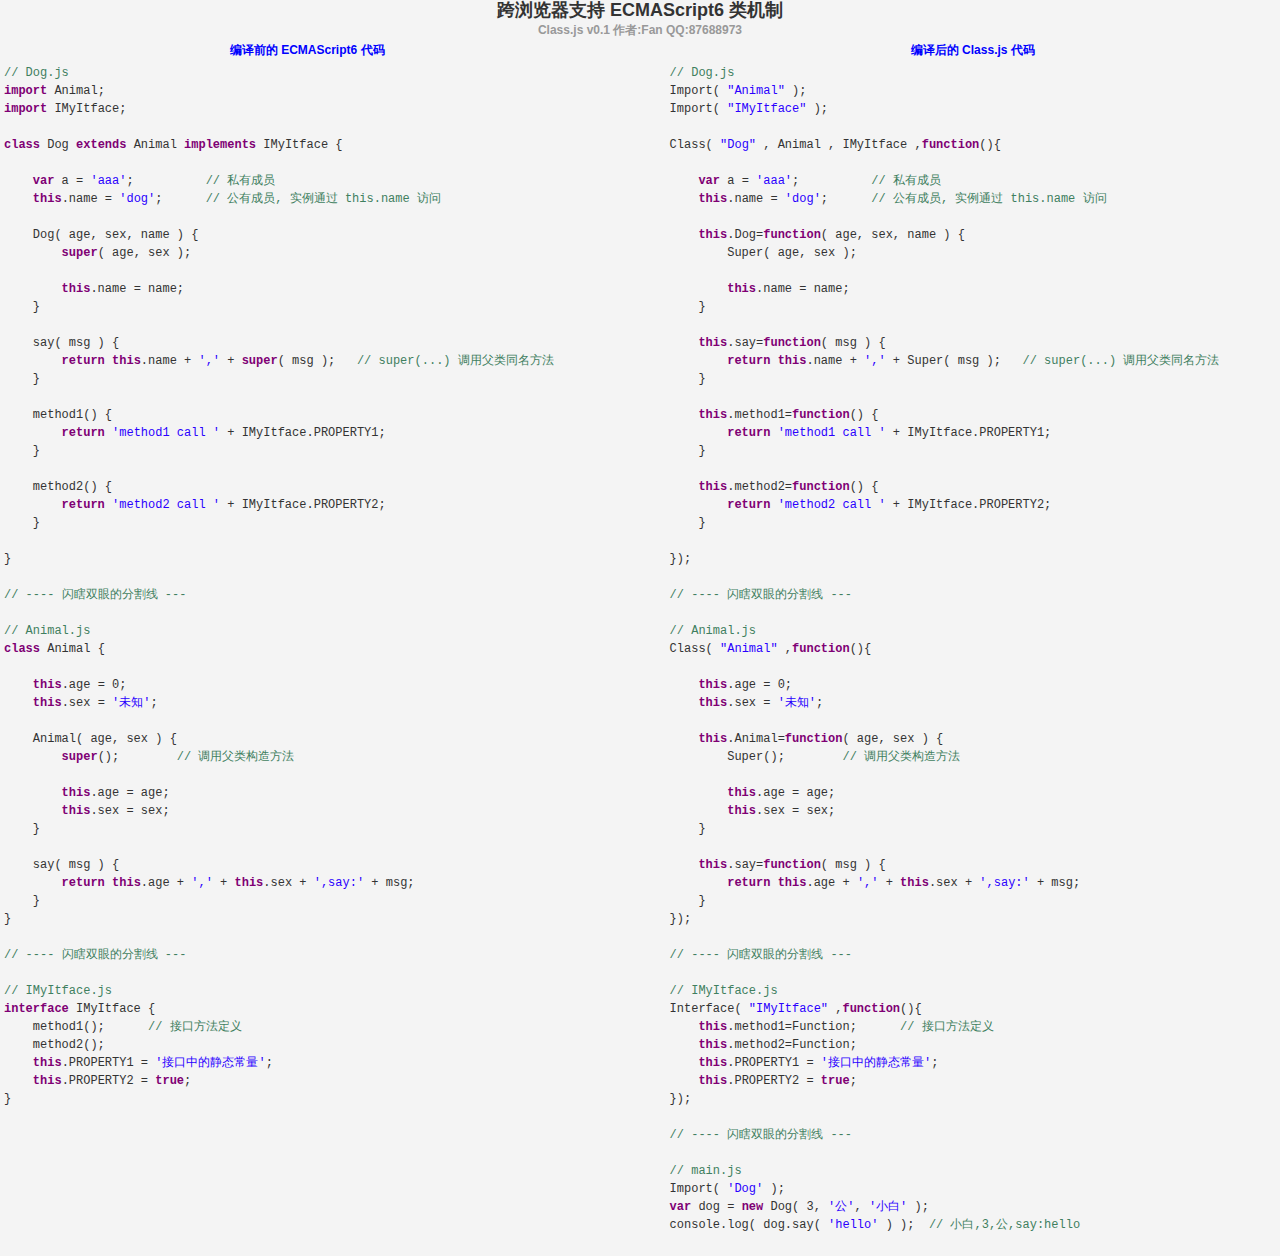
<file: Class_0.1/index.html>
<!DOCTYPE HTML>
<html>
<head>
<title>Class.js OOP</title>
<meta content="Class,Classjs,Class.js,Fan,Fanjs,Fan.js,javascript,javascript oop,oop,oopjs,oop.js" name="keywords"/>
<meta content="javascript oop framework,面向对象的javascript框架" name="description"/>

<!-- 自适应界面, 使用设备最大尺寸, 默认原始比例显示 -->
<meta content="user-scalable=no, initial-scale=1, maximum-scale=1, minimum-scale=1" name="viewport"/>

<!-- 字符集设置, 避免乱码 -->
<meta content="text/html;charset=utf-8" http-equiv="content-type"/>

<!-- css -->
<link href="res/css/reset.css" rel="stylesheet" type="text/css">
<link href="res/css/layout.css" rel="stylesheet" type="text/css">
<link type="text/css" rel="stylesheet" href="res/css/code.css" />

<!-- Class.js OOP
<script src="Class.js"                       // 主文件
        compiler="Class.ECMAScript6Compiler" // 配置编译器,提供ECMAScript6类语法支持,无需新类语法时,可以不配置
        home=""                              // 配置Class.js的home目录位置,缺省为Class.js所在的目录
        classpath=""                         // 配置类检索目录
        mode="develop"                       // 配置运行模式:开发模式(develop)|工作模式(operate)
        charset="utf-8"
        type="text/javascript">
</script>
-->

</head>

<body style="font-size:12px;height:100%;">
    <h4 style="text-align:center;">跨浏览器支持 ECMAScript6 类机制</h4>
	<h6 style="text-align:center;color:#999;">Class.js v0.1 作者:Fan QQ:87688973</h6>
    <div style="width:48%;float:left;">
        <h6 style="text-align:center;color:blue;">编译前的 ECMAScript6 代码</h6>
        <pre style="padding:4px;" class="code-bg-color" id="srcCodeWrap"><span class="code-comments">// Dog.js
</span><span class="code-keyword">import</span> Animal;
<span class="code-keyword">import</span> IMyItface;

<span class="code-keyword">class</span> Dog <span class="code-keyword">extends</span> Animal <span class="code-keyword">implements</span> IMyItface {
    
    <span class="code-keyword">var</span> a = <span class="code-exp-string">'aaa'</span>;          <span class="code-comments">// 私有成员
</span>    <span class="code-keyword">this</span>.name = <span class="code-exp-string">'dog'</span>;      <span class="code-comments">// 公有成员, 实例通过 <span class="code-keyword">this</span>.name 访问
</span>    
    Dog( age, sex, name ) {
        <span class="code-keyword">super</span>( age, sex );
        
        <span class="code-keyword">this</span>.name = name;
    }
    
    say( msg ) {
        <span class="code-keyword">return</span> <span class="code-keyword">this</span>.name + <span class="code-exp-string">','</span> + <span class="code-keyword">super</span>( msg );   <span class="code-comments">// <span class="code-keyword">super</span>(...) 调用父类同名方法
</span>    }
    
    method1() {
        <span class="code-keyword">return</span> <span class="code-exp-string">'method1 call '</span> + IMyItface.PROPERTY1;
    }
      
    method2() {
        <span class="code-keyword">return</span> <span class="code-exp-string">'method2 call '</span> + IMyItface.PROPERTY2;
    }
      
}

<span class="code-comments">// ---- 闪瞎双眼的分割线 ---
</span>
<span class="code-comments">// Animal.js
</span><span class="code-keyword">class</span> Animal {

    <span class="code-keyword">this</span>.age = 0;
    <span class="code-keyword">this</span>.sex = <span class="code-exp-string">'未知'</span>;
    
    Animal( age, sex ) {
        <span class="code-keyword">super</span>();        <span class="code-comments">// 调用父类构造方法
</span>
        <span class="code-keyword">this</span>.age = age;
        <span class="code-keyword">this</span>.sex = sex;
    }

    say( msg ) {
        <span class="code-keyword">return</span> <span class="code-keyword">this</span>.age + <span class="code-exp-string">','</span> + <span class="code-keyword">this</span>.sex + <span class="code-exp-string">',say:'</span> + msg;
    }
}

<span class="code-comments">// ---- 闪瞎双眼的分割线 ---
</span>
<span class="code-comments">// IMyItface.js
</span><span class="code-keyword">interface</span> IMyItface {
    method1();      <span class="code-comments">// 接口方法定义
</span>    method2();
    <span class="code-keyword">this</span>.PROPERTY1 = <span class="code-exp-string">'接口中的静态常量'</span>;
    <span class="code-keyword">this</span>.PROPERTY2 = <span class="code-keyword">true</span>;
}</pre>
    </div>
    <div style="width:48%;float:right;">
        <h6 style="text-align:center;color:blue;">编译后的 Class.js 代码</h6>
        <pre style="padding:4px;" class="code-bg-color" id="newCodeWrap"><span class="code-comments">// Dog.js
</span>Import( <span class="code-exp-string">"Animal"</span> );
Import( <span class="code-exp-string">"IMyItface"</span> );

Class( <span class="code-exp-string">"Dog"</span> , Animal , IMyItface ,<span class="code-keyword">function</span>(){
    
    <span class="code-keyword">var</span> a = <span class="code-exp-string">'aaa'</span>;          <span class="code-comments">// 私有成员
</span>    <span class="code-keyword">this</span>.name = <span class="code-exp-string">'dog'</span>;      <span class="code-comments">// 公有成员, 实例通过 <span class="code-keyword">this</span>.name 访问
</span>    
    <span class="code-keyword">this</span>.Dog=<span class="code-keyword">function</span>( age, sex, name ) {
        Super( age, sex );
        
        <span class="code-keyword">this</span>.name = name;
    }
    
    <span class="code-keyword">this</span>.say=<span class="code-keyword">function</span>( msg ) {
        <span class="code-keyword">return</span> <span class="code-keyword">this</span>.name + <span class="code-exp-string">','</span> + Super( msg );   <span class="code-comments">// <span class="code-keyword">super</span>(...) 调用父类同名方法
</span>    }
    
    <span class="code-keyword">this</span>.method1=<span class="code-keyword">function</span>() {
        <span class="code-keyword">return</span> <span class="code-exp-string">'method1 call '</span> + IMyItface.PROPERTY1;
    }
      
    <span class="code-keyword">this</span>.method2=<span class="code-keyword">function</span>() {
        <span class="code-keyword">return</span> <span class="code-exp-string">'method2 call '</span> + IMyItface.PROPERTY2;
    }
      
});

<span class="code-comments">// ---- 闪瞎双眼的分割线 ---
</span>
<span class="code-comments">// Animal.js
</span>Class( <span class="code-exp-string">"Animal"</span> ,<span class="code-keyword">function</span>(){

    <span class="code-keyword">this</span>.age = 0;
    <span class="code-keyword">this</span>.sex = <span class="code-exp-string">'未知'</span>;
    
    <span class="code-keyword">this</span>.Animal=<span class="code-keyword">function</span>( age, sex ) {
        Super();        <span class="code-comments">// 调用父类构造方法
</span>
        <span class="code-keyword">this</span>.age = age;
        <span class="code-keyword">this</span>.sex = sex;
    }

    <span class="code-keyword">this</span>.say=<span class="code-keyword">function</span>( msg ) {
        <span class="code-keyword">return</span> <span class="code-keyword">this</span>.age + <span class="code-exp-string">','</span> + <span class="code-keyword">this</span>.sex + <span class="code-exp-string">',say:'</span> + msg;
    }
});

<span class="code-comments">// ---- 闪瞎双眼的分割线 ---
</span>
<span class="code-comments">// IMyItface.js
</span>Interface( <span class="code-exp-string">"IMyItface"</span> ,<span class="code-keyword">function</span>(){
    <span class="code-keyword">this</span>.method1=Function;      <span class="code-comments">// 接口方法定义
</span>    <span class="code-keyword">this</span>.method2=Function;	
    <span class="code-keyword">this</span>.PROPERTY1 = <span class="code-exp-string">'接口中的静态常量'</span>;
    <span class="code-keyword">this</span>.PROPERTY2 = <span class="code-keyword">true</span>;
});

<span class="code-comments">// ---- 闪瞎双眼的分割线 ---
</span>
<span class="code-comments">// main.js
</span>Import( <span class="code-exp-string">'Dog'</span> );
<span class="code-keyword">var</span> dog = <span class="code-keyword">new</span> Dog( 3, <span class="code-exp-string">'公'</span>, <span class="code-exp-string">'小白'</span> );
console.log( dog.say( <span class="code-exp-string">'hello'</span> ) );  <span class="code-comments">// 小白,3,公,say:hello
</span>
</pre>
    </div>


</body>
</html>
</file>
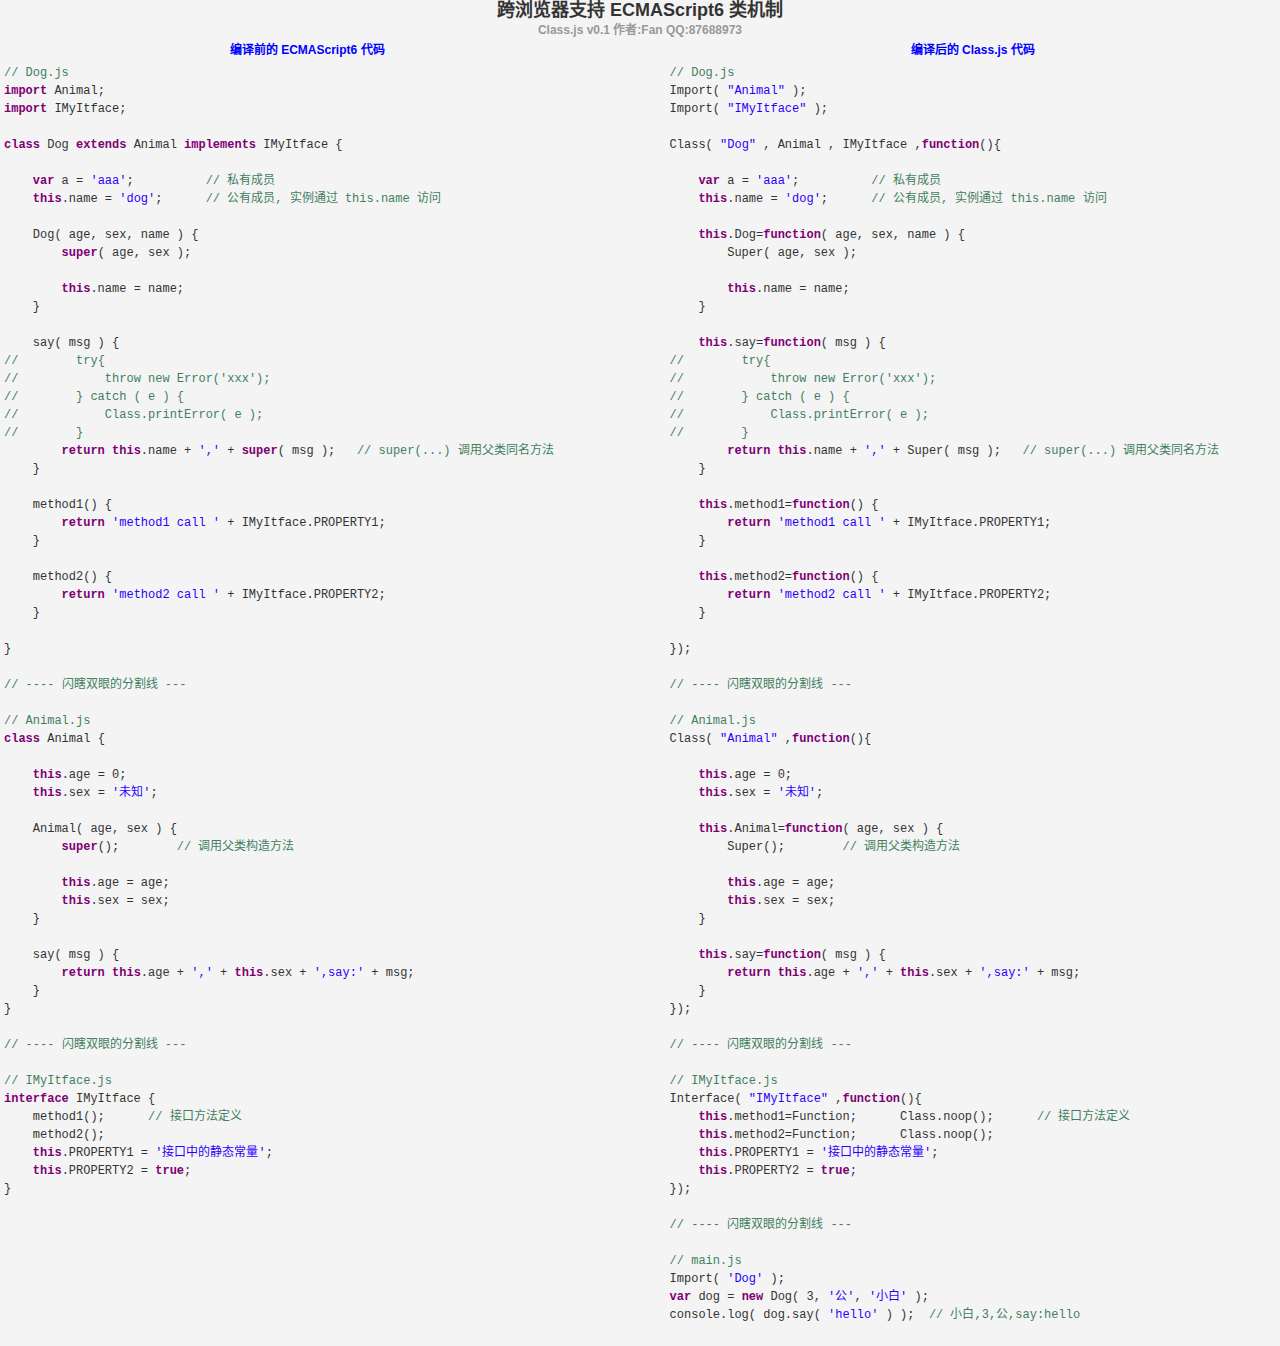
<file: Class_0.1/test_1.html>
<!DOCTYPE HTML>
<html>
<head>
<!-- 字符集设置, 避免乱码 -->
<meta http-equiv="content-type" content="text/html;charset=utf-8" />
<meta http-equiv="content-language" content="zh-cn" />

<meta name="author" content="Fan, diky87@qq.com" />
<meta name="keywords" content="Class,Classjs,Class.js,Fan,Fanjs,Fan.js,javascript,javascript oop,oop,oopjs,oop.js" />
<meta name="description" content="javascript oop framework,面向对象的javascript框架" />

<!-- 自适应界面, 使用设备最大尺寸, 默认原始比例显示
<meta name="viewport" content="user-scalable=no, initial-scale=1, maximum-scale=1, minimum-scale=1" />
  -->
<!--  -->
<meta name="viewport" content="user-scalable=no, initial-scale=1, maximum-scale=1, minimum-scale=1, width=device-width, height=device-height, target-densitydpi=device-dpi" />


<title>Class.js OOP</title>

<!-- css -->
<link type="text/css" rel="stylesheet" href="res/css/reset.css" />
<link type="text/css" rel="stylesheet" href="res/css/layout.css" />
<link type="text/css" rel="stylesheet" href="res/css/code.css" />

<!-- Class.js OOP
<script src="Class.js"                       // 主文件
        compiler="Class.ECMAScript6Compiler" // 配置编译器类名,提供ECMAScript6类语法支持,无需新类语法时,可以不配置
        home=""                              // 配置Class.js的home目录位置,缺省为Class.js所在的目录
        classpath=""                         // 配置类检索目录
        mode="develop"                       // 配置运行模式:开发模式(develop)|工作模式(operate)
        charset="utf-8"
        type="text/javascript">
</script>
-->
<script src="Class.js"
        compiler="Class.ECMAScript6Compiler"
        home=""
        classpath="Fan=src;example/test;"
        mode="develop"
        charset="utf-8"
        type="text/javascript">
</script>

<!-- Fan.js 
<script src="Fan.js"
        root=""
        classpath=""
        charset="utf-8"
        type="text/javascript">
</script>
-->
 
<!-- Fan.js 编译器
<script type="text/javascript" src="ECMScript-6-Compiler-Fanjs.js"></script>
 -->
 
<script type="text/javascript">
    function _onload() {
        // 记录源码, 用于显示
        var srcCode = [];
     
        // 监听类文件加载完毕事件
        Class.on( 'ClassFileLoaded', function( className, code ) {
            if ( !/(?:Dog|Animal|IMyItface)/.test( className ) )
                return;
            
            srcCode.push( code );
            if ( srcCode.length == 3 )
                showSrcCode();
        } );

        Import( 'Dog' );
        var dog = new Dog( 3, '公', '小白' );
        console.log( dog.say( 'hello' ) );
        
        function showSrcCode() {
            var code = srcCode.join( '\n\n// ---- 闪瞎双眼的分割线 ---\n\n' );
            
            var codeText = Class.getCompiler().coloring( code );
            document.getElementById( 'srcCodeWrap' ).innerHTML = codeText;
            
            Class.getCompiler().build( code, function( newCode ) {
                
                // 末尾追加测试代码
                var testCode = [ "// main.js",
                                 "Import( 'Dog' );",
                                 "var dog = new Dog( 3, '公', '小白' );",
                                 "console.log( dog.say( 'hello' ) );  // 小白,3,公,say:hello\n\n" ].join( '\n' );
                
                newCode += '\n\n// ---- 闪瞎双眼的分割线 ---\n\n' + testCode;
                
                document.getElementById( 'newCodeWrap' ).innerHTML = Class.getCompiler().coloring( newCode );
            } );
            
            
        }
        
        /*
        // 性能测试
        startTime = new Date().getTime();
        for ( var i = 0; i < 10000; i++ )
            new Class.ECMAScript6Compiler(); // 1075
            //new Class.Object(); // 185
            //new Object(); // 1
        console.log( '\n\n\n性能测试:Class.js, new 10000个ECMAScript6Compiler对象, 耗时:' + (new Date().getTime() - startTime) + '毫秒' );
        //*/
    }
</script>

</head>

<body onload="_onload()" style="font-size:12px;height:100%;">
    <h4 style="text-align:center;">跨浏览器支持 ECMAScript6 类机制</h4>
    <h6 style="text-align:center;color:#999;">Class.js v0.1 作者:Fan QQ:87688973</h6>
    <div style="width:48%;float:left;">
        <h6 style="text-align:center;color:blue;">编译前的 ECMAScript6 代码</h6>
        <pre id="srcCodeWrap" class="code-bg-color" style="padding:4px;"></pre>
    </div>
    <div style="width:48%;float:right;">
        <h6 style="text-align:center;color:blue;">编译后的 Class.js 代码</h6>
        <pre id="newCodeWrap" class="code-bg-color" style="padding:4px;"></pre>
    </div>
</body>
</html>
</file>
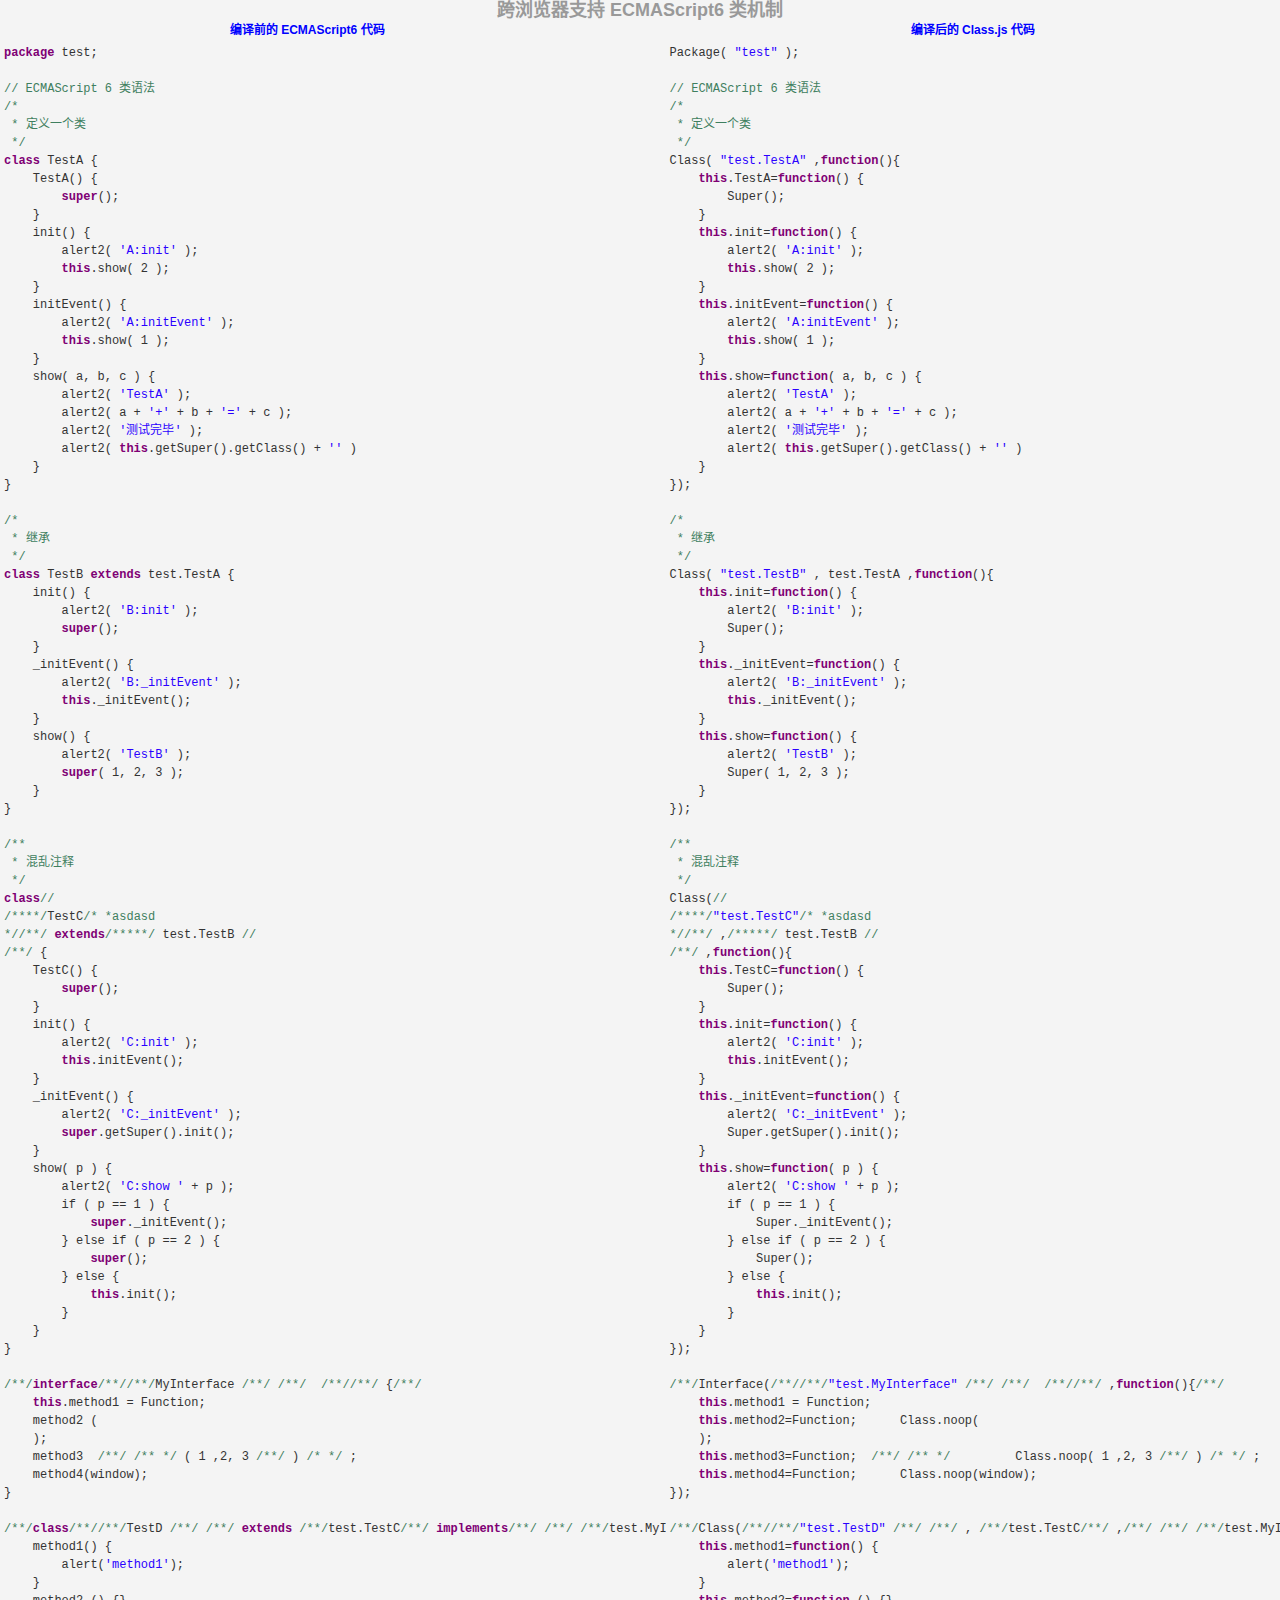
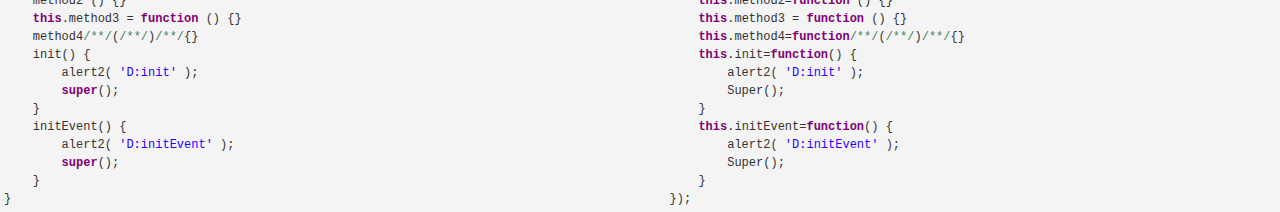
<file: Class_0.1/test_2.html>
<!DOCTYPE HTML>
<html>
<head>
<!-- 字符集设置, 避免乱码 -->
<meta http-equiv="content-type" content="text/html;charset=utf-8" />
<meta http-equiv="content-language" content="zh-cn" />

<meta name="author" content="Fan, diky87@qq.com" />
<meta name="keywords" content="Class,Classjs,Class.js,Fan,Fanjs,Fan.js,javascript,javascript oop,oop,oopjs,oop.js" />
<meta name="description" content="javascript oop framework,面向对象的javascript框架" />

<!-- 自适应界面, 使用设备最大尺寸, 默认原始比例显示 -->
<meta name="viewport" content="user-scalable=no, initial-scale=1, maximum-scale=1, minimum-scale=1" />

<title>Class.js OOP Test</title>

<!-- css -->
<link type="text/css" rel="stylesheet" href="res/css/reset.css" />
<link type="text/css" rel="stylesheet" href="res/css/layout.css" />
<link type="text/css" rel="stylesheet" href="res/css/code.css" />

<!-- Class.js -->
<script src="Class.js"
        compiler="Class.ECMAScript6Compiler"
        home=""
        classpath=""
        mode="develop"
        charset="utf-8"
        type="text/javascript">
</script>

<!-- Fan.js -->
<script src="Fan.js"
        root=""
        classpath=""
        charset="utf-8"
        type="text/javascript">
</script>


<!-- Class.js 编译器 
<script type="text/javascript" src="ECMScript-6-Compiler-Class.js"></script>
-->
<!-- Class.js 编译器 压缩版
<script type="text/javascript" src="ECMScript-6-Compiler-Class.min.js"></script>
 -->
 
<!-- Fan.js 编译器 -->
<script type="text/javascript" src="ECMScript-6-Compiler-Fanjs.js"></script>

 
<script type="text/javascript">
    function _onload() {
        /*
        console.log( '\n\n\n性能测试:Class.js, new 20000个ECMAScript6Compiler对象' );
        startTime = new Date().getTime();
        for ( var i = 0; i < 20000; i++ )
            new Class.ECMAScript6Compiler();
        console.log( '耗时:' + (new Date().getTime() - startTime) + '毫秒' );
        
        console.log( '\n\n\n性能测试:Fan.js, new 20000个ECMAScript6Compiler对象' );
        var startTime = new Date().getTime();
        for ( var i = 0; i < 20000; i++ )
            new ECMAScript6Compiler();
        console.log( '耗时:' + (new Date().getTime() - startTime) + '毫秒' );
        return; // */
        
        var count = 0, errorCount = 0;
        var result = [ 'C:show undefined',
                       'D:init',
                       'C:init',
                       'D:initEvent',
                       'A:initEvent',
                       'C:show 1',
                       'B:_initEvent',
                       'C:_initEvent',
                       'A:init',
                       'C:show 2',
                       'TestB',
                       'TestA',
                       '1+2=3',
                       '测试完毕',
                       '[class test.TestC]' ];
        window.alert2 = function ( msg ) {
            if ( count >= result.length )
                throw new Error( '防死循环弹框而报错终止' );
            
            if ( msg === result[ count++ ] )
                console.log( '%c正确%c\t' + msg, 'color:green', 'color:#aaa' );
            else {
                errorCount++;
                console.log( '%cERROR%c\t' + msg, 'color:red', 'color:#aaa' );
            }
        };

        // Package( 'Fan.test' );
        var code0 = "package test;";
        
        var code1 = [
        "// ECMAScript 6 类语法",
        "/*",
        " * 定义一个类",
        " */",
        "class TestA {",
        "    TestA() {",
        "        super();",
        "    }",
        "    init() {",
        "        alert2( 'A:init' );",
        "        this.show( 2 );",
        "    }",
        "    initEvent() {",
        "        alert2( 'A:initEvent' );",
        "        this.show( 1 );",
        "    }",
        "    show( a, b, c ) {",
        "        alert2( 'TestA' );",
        "        alert2( a + '+' + b + '=' + c );",
        "        alert2( '测试完毕' );",
        "        alert2( this.getSuper().getClass() + '' )",
        "    }",
        "}" ].join( '\n' );

        var code2 = [
		"/*",
		" * 继承",
		" */",
        "class TestB extends test.TestA {",
        /* "    TestB() {",
        "        super();",
        "    }", */
        "    init() {",
        "        alert2( 'B:init' );",
        "        super();",
        "    }",
        "    _initEvent() {",
        "        alert2( 'B:_initEvent' );",
        "        this._initEvent();",
        "    }",
        "    show() {",
        "        alert2( 'TestB' );",
        "        super( 1, 2, 3 );",
        "    }",
        "}" ].join( '\n' );

        var code3 = [
		"/**",
		" * 混乱注释",
		" */",
        "class//",
        "/****/TestC/* *asdasd",
        "*//**/ extends/*****/ test.TestB //",
        "/**/ {",
        "    TestC() {",
        "        super();",
        "    }",
        "    init() {",
        "        alert2( 'C:init' );",
        "        this.initEvent();",
        "    }",
        "    _initEvent() {",
        "        alert2( 'C:_initEvent' );",
        "        super.getSuper().init();",
        "    }",
        "    show( p ) {",
        "        alert2( 'C:show ' + p );",
        "        if ( p == 1 ) {",
        "            super._initEvent();",
        "        } else if ( p == 2 ) {",
        "            super();",
        "        } else {",
        "            this.init();",
        "        }",
        "    }",
        "}" ].join( '\n' );

        var code4 = [
        "/**/interface/**//**/MyInterface /**/ /**/  /**//**/ {/**/",
        "    this.method1 = Function;",
        "    method2 (  ",
        "    );",
        "    method3  /**/ /** */ ( 1 ,2, 3 /**/ ) /* */ ;",
        "    method4(window);",
        "}" ].join( '\n' );
        
        var code5 = [
        "/**/class/**//**/TestD /**/ /**/ extends /**/test.TestC/**/ implements/**/ /**/ /**/test.MyInterface {/**/",
        /* "    TestD() {",
        "        super();",
        "    }", */
        "    method1() {",
        "        alert('method1');",
        "    }",
        "    method2 () {}",
        "    this.method3 = function () {}",
        "    method4/**/(/**/)/**/{}",
        "    init() {",
        "        alert2( 'D:init' );",
        "        super();",
        "    }",
        "    initEvent() {",
        "        alert2( 'D:initEvent' );",
        "        super();",
        "    }",
        "}" ].join( '\n' );
        
        window.testCodeText = [ code0, code1, code2, code3, code4, code5 ].join( '\n\n' );
        
        // console.log( '源码:\n' + testCodeText );
        
        try {
            
            // 随机选择不同的编译器
            var flg = 1;//Math.random() >= 0.4;
            
            // 编译后解析执行
            var compiler = flg ? Class.getCompiler() : Fan.ClassManager.getCompiler();
            
            var newCode = compiler.build( testCodeText, function( code ) {
                if ( flg )
                    Class.parseClass( code );
                else
                    Fan.ClassManager.parseClass( code );
            }, function( errors ) {
				var errLine = errors[ 0 ],
					errColumn = errors[ 1 ],
					errMsg = errors[ 2 ],
					errCode = errors[ 3 ];                
                console.log( '编译错误: ' + errMsg );
                console.log( '错误位置: ' + errLine + ' 行 ' + errColumn + ' 列' );
                console.log( '错误代码: ' + errCode );
            } );
         
            var srcCodeWrap = document.getElementById( 'srcCodeWrap' );
            var newCodeWrap = document.getElementById( 'newCodeWrap' );
            
            srcCodeWrap.innerHTML = compiler.coloring( testCodeText );
            newCodeWrap.innerHTML = compiler.coloring( newCode );
            
            console.log( 'OOP测试开始' );
            
            window.a = new test.TestD();
            a.show();
            
            console.log( 'OOP测试结束' );
            
            if ( errorCount > 0 )
                alert( 'OOP 测试结束, 错误:' + errorCount );
            else
            	alert( 'OOP 测试结束, 完全正确!' );
            
        } catch ( e ) {
            console.log( '%c 出现异常 ' + e, 'color:red' );
            throw e;
        }
    }
</script>

</head>

<body onload="_onload()" style="font-size:12px;height:100%;">
    <h4 style="text-align:center;color:#999;">跨浏览器支持 ECMAScript6 类机制</h4>
    <div style="width:48%;float:left;">
        <h6 style="text-align:center;color:blue;">编译前的 ECMAScript6 代码</h6>
        <pre id="srcCodeWrap" class="code-bg-color" style="padding:4px;"></pre>
    </div>
    <div style="width:48%;float:right;">
        <h6 style="text-align:center;color:blue;">编译后的 Class.js 代码</h6>
        <pre id="newCodeWrap" class="code-bg-color" style="padding:4px;"></pre>
    </div>
</body>
</html>
</file>
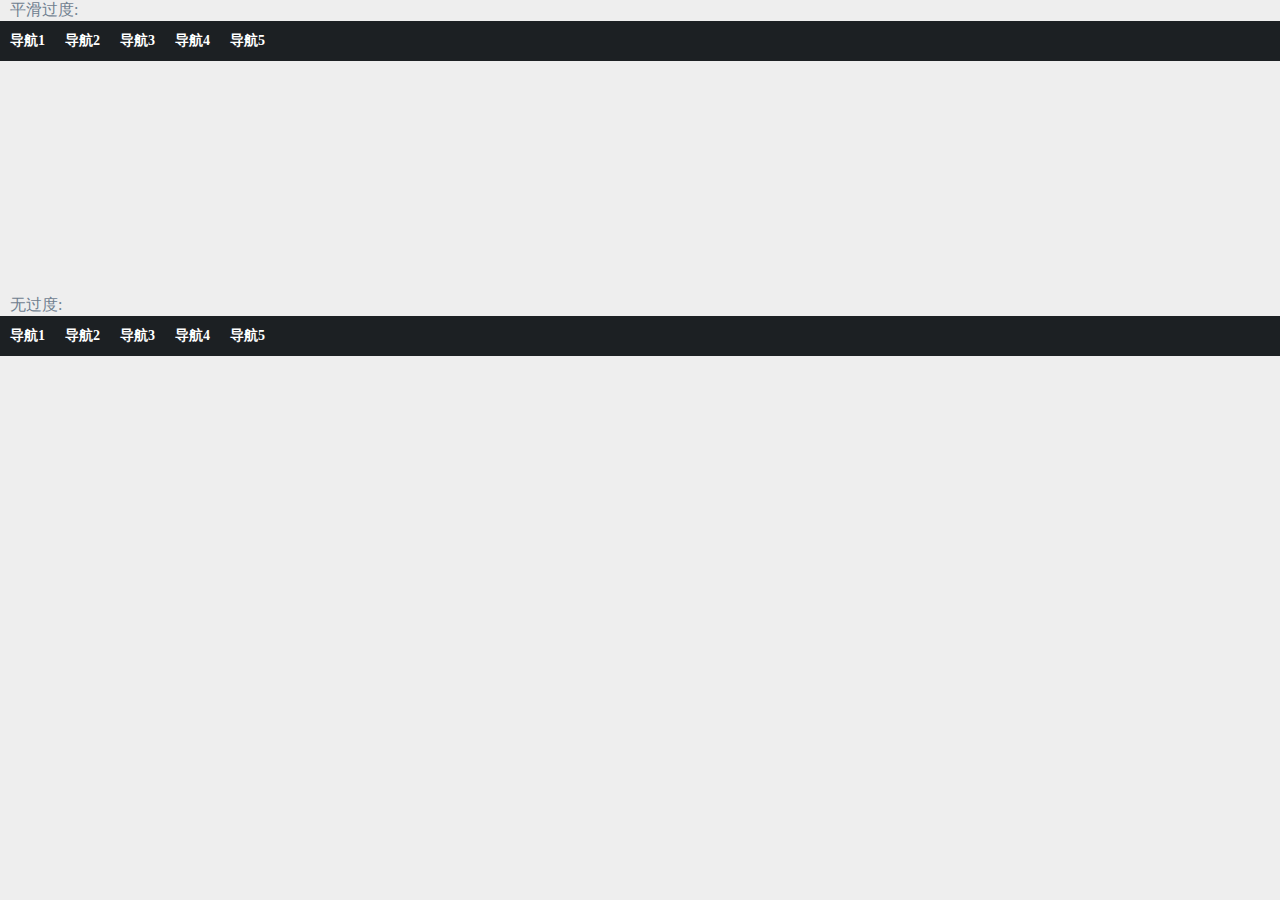
<file: Class_0.1/src/util/anim/nav_demo.html>
<!DOCTYPE html>
<html>
<head>
<title>导航悬浮展示菜单</title>
<meta name="keywords" content="" />
<meta name="description" content="" />
<meta name="viewport" content="user-scalable=no, initial-scale=1, maximum-scale=1, minimum-scale=1" />
<meta http-equiv="Content-Type" content="text/html; charset=UTF-8" />
<style type="text/css">
html,body,ul {
	padding: 0;
	margin: 0;
}
body {
	background-color:#eee;
}
.nav {
	width:100%;
	background-color:rgb(28,32,35);
}
.nav ul li {
	height:40px;
	line-height:40px;
	padding:0 10px;
	list-style: outside none none;
    float: left;
    color: white;
    cursor: pointer;
    font-size: 14px;
    font-weight: bolder;
    font-family: 'microsoft yahei';
}
/* 清除浮动,自动撑开 */
.clearfix {
    *zoom: 1;
}
.clearfix:before,.clearfix:after {
    display: table;
    content: '';
    line-height: 0;
}
.clearfix:after {
    clear: both;
}
.menu {
	background-color:rgb(39,43,46);
	position: absolute;
	top: 0;
	left: 0;
	width: 100%;
	color: white;
    font-size: 14px;
    font-family: 'microsoft yahei';
}
.nav-desc {
	color: slategrey;
    padding: 10px;
}
</style>

<script type="text/javascript" src="anim-src.js" charset="utf-8"></script>

<script type="text/javascript">
	var hideMenuTimer;
	
	// 鼠标悬浮的时候, 显示菜单, 并且停止隐藏菜单的定时器(如果计时器存在的话)
	function showMenu( menuId, closeGapAnim, navIdx ) {
	    clearTimeout( hideMenuTimer );
	    
	    if ( menuId == null )
	        return;
	    
	    var navWrap = document.getElementById( 'j-nav' + navIdx );
	    var menuWrap = document.getElementById( 'j-menu' + navIdx );
	    menuWrap.innerHTML = createMenuUI( menuId );
	    menuWrap.style.display = 'block';
	    
	    var top = navWrap.offsetTop + navWrap.offsetHeight + 10;
	    menuWrap.style.top = menuWrap.style.top || (top + 'px');
	    
	 	// 变换
	 	if ( menuWrap.style.opacity < 1 ) {
	 		anim( menuWrap.style.opacity, 1, 300, function( now, progress, fps ) {
			    menuWrap.style.opacity = now;
			}, function() {
			    menuWrap.style.opacity = 1;
			} );
	 		anim( parseFloat( menuWrap.style.top ), top - 10, 300, function( now, progress, fps ) {
			    menuWrap.style.top = now + 'px';
			}, function() {
			    menuWrap.style.top = (top - 10) + 'px';
			} );
	 	} else if ( !closeGapAnim ) {
	 	    anim( menuWrap.style.opacity, 0.5, 200, function( now, progress, fps ) {
			    menuWrap.style.opacity = now;
			}, function() {
			    anim( menuWrap.style.opacity, 1, 200, function( now, progress, fps ) {
				    menuWrap.style.opacity = now;
				}, function() {
				    menuWrap.style.opacity = 1;
				} );
			} );
	 	   	anim( parseFloat( menuWrap.style.top ), top, 200, function( now, progress, fps ) {
			    menuWrap.style.top = now + 'px';
			}, function() {
			    anim( parseFloat( menuWrap.style.top ), top - 10, 200, function( now, progress, fps ) {
				    menuWrap.style.top = now + 'px';
				}, function() {
				    menuWrap.style.top = (top - 10) + 'px';
				} );
			} );
	 	}
	}
	
	// 鼠标移开菜单, 或者移开导航, 建立一个300毫秒后关闭菜单的定时器
	function hideMenu( navIdx ) {
	    clearTimeout( hideMenuTimer );
	    hideMenuTimer = setTimeout( function() {
	        clearTimeout( hideMenuTimer );
	        
	        var navWrap = document.getElementById( 'j-nav' + navIdx );
	        var menuWrap = document.getElementById( 'j-menu' + navIdx );
	        var top = navWrap.offsetTop + navWrap.offsetHeight;
	        menuWrap.style.top = menuWrap.style.top || (top + 'px');
	     	
	        // 变换
	        if ( menuWrap.style.opacity > 0 ) {
	            anim( 1, 0, 200, function( now, progress, fps ) {
				    menuWrap.style.opacity = now;
				}, function() {
				    menuWrap.style.opacity = 0;
				    menuWrap.style.display = 'none';
				} );
				anim( parseFloat( menuWrap.style.top ), top + 10, 200, function( now, progress, fps ) {
				    menuWrap.style.top = now + 'px';
				} );
	        }
	    }, 200 );
	}
	
	// 创建假UI
	function createMenuUI( menuId ) {
	    var html = [ '<pre>' ];
	    var str = '菜单' + menuId + '测试';
	    for ( var i = 0, len = (Math.random() * 10 >> 0) + 5; i < len; i++ ) {
	        html.push( str + str + str + str + str + str );
	    }
	    html.push( '</pre>' );
	    return html.join( '\n' );
	}
	
	function init() {
	    var menuWrap = document.getElementById( 'j-menu' );
	    menuWrap.style.opacity = 0;
	    menuWrap.style.display = 'none';
	}
</script>
</head>

<body onload="init()">
	<div>
		<span class="nav-desc">平滑过度:</span>
		<div class="nav" id="j-nav1">
			<ul class="clearfix">
				<li onmouseover="showMenu(1,false,'1')" onmouseout="hideMenu('1')">导航1</li>
				<li onmouseover="showMenu(2,false,'1')" onmouseout="hideMenu('1')">导航2</li>
				<li onmouseover="showMenu(3,false,'1')" onmouseout="hideMenu('1')">导航3</li>
				<li onmouseover="showMenu(4,false,'1')" onmouseout="hideMenu('1')">导航4</li>
				<li onmouseover="showMenu(5,false,'1')" onmouseout="hideMenu('1')">导航5</li>
			</ul>
		</div>
	
		<div class="menu" id="j-menu1" onmouseover="showMenu()" onmouseout="hideMenu('1')"></div>
	</div>
	
	<br/><br/><br/><br/><br/><br/><br/><br/><br/><br/><br/><br/><br/>
	
	<div>
		<span class="nav-desc">无过度:</span>
		<div class="nav" id="j-nav2">
			<ul class="clearfix">
				<li onmouseover="showMenu(1,true,'2')" onmouseout="hideMenu('2')">导航1</li>
				<li onmouseover="showMenu(2,true,'2')" onmouseout="hideMenu('2')">导航2</li>
				<li onmouseover="showMenu(3,true,'2')" onmouseout="hideMenu('2')">导航3</li>
				<li onmouseover="showMenu(4,true,'2')" onmouseout="hideMenu('2')">导航4</li>
				<li onmouseover="showMenu(5,true,'2')" onmouseout="hideMenu('2')">导航5</li>
			</ul>
		</div>
	
		<div class="menu" id="j-menu2" onmouseover="showMenu()" onmouseout="hideMenu('2')"></div>
	</div>
</body>
</html>
</file>
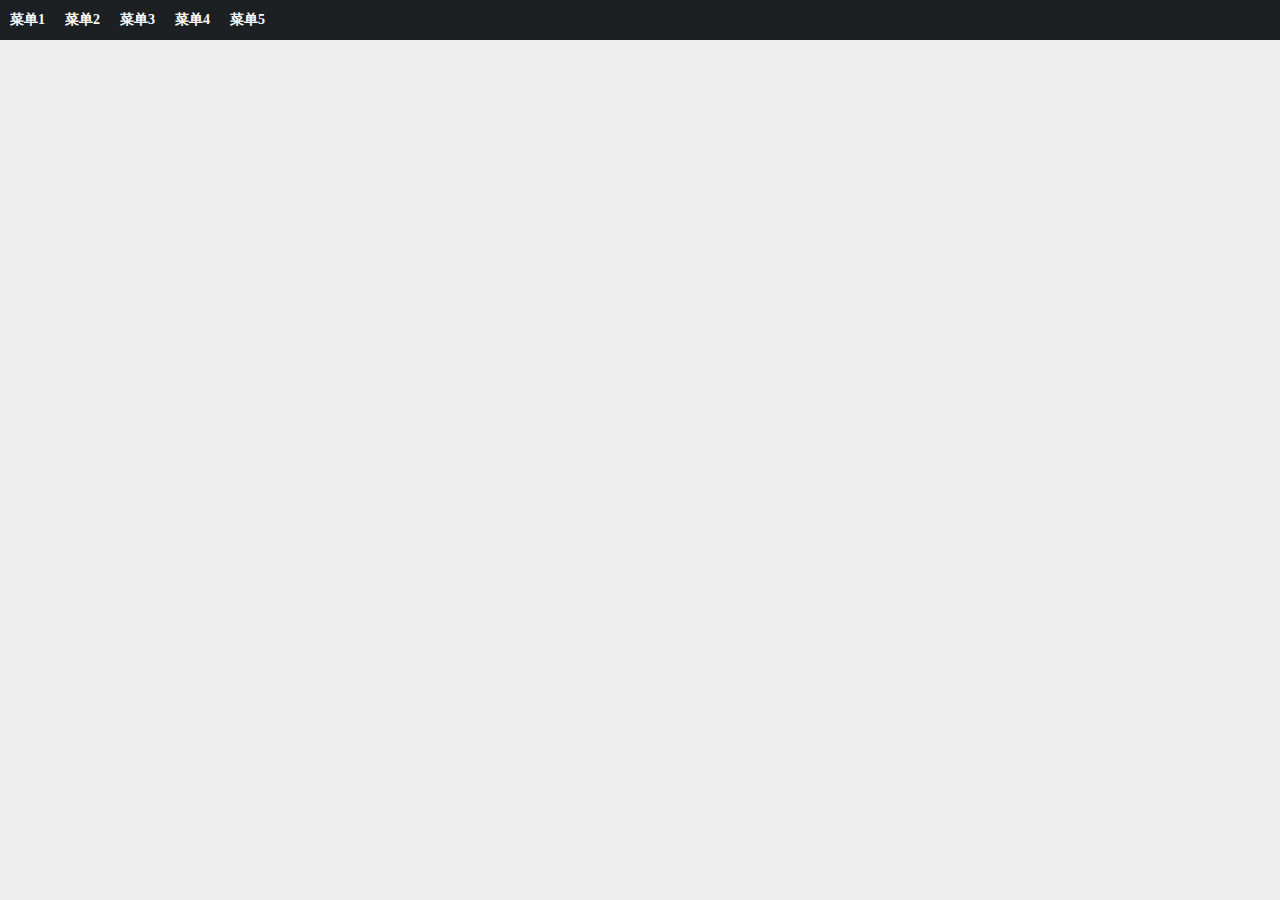
<file: Class_0.1/src/util/anim/nav_demo2.html>
<!DOCTYPE html>
<html>
<head>
<title>导航悬浮展示菜单</title>
<meta name="keywords" content="" />
<meta name="description" content="" />
<meta name="viewport" content="user-scalable=no, initial-scale=1, maximum-scale=1, minimum-scale=1" />
<meta http-equiv="Content-Type" content="text/html; charset=UTF-8" />
<style type="text/css">
html,body,ul {
	padding: 0;
	margin: 0;
}
body {
	background-color:#eee;
}
nav {
	width:100%;
	background-color:rgb(28,32,35);
}
.nav li {
	height:40px;
	line-height:40px;
	padding:0 10px;
	list-style: outside none none;
    float: left;
    color: white;
    cursor: pointer;
    font-size: 14px;
    font-weight: bolder;
    font-family: 'microsoft yahei';
}
/* 清除浮动,自动撑开 */
.clearfix {
    *zoom: 1;
}
.clearfix:before,.clearfix:after {
    display: table;
    content: '';
    line-height: 0;
}
.clearfix:after {
    clear: both;
}
</style>

<style type="text/css">
#menu-wrap {
	background-color:rgb(39,43,46);
	width: 100%;
	color: white;
    font-size: 14px;
    font-family: 'microsoft yahei';
    position: absolute;
    top:-20%;
	left: 0;
}
.fold-enter-active {
  animation-name: fold-in;
  animation-duration: .5s;
  animation-timing-function: linear;
  animation-fill-mode: forwards;
}
.fold-leave-active {
  animation-name: fold-out;
  animation-duration: .5s;
  animation-timing-function: linear;
  animation-fill-mode: forwards;
}
@keyframes fold-in {
  0% {
  	opacity: 0;
    top:-20%;
  }
  100% {
  	opacity: 1;
  	top:40px;
  }
}
@keyframes fold-out {
  0% {
    opacity: 1;
    top: 40px;
  }
  100% {
    opacity: 0;
    top: -20%;
  }
}
</style>

<script type="text/javascript">
	function active ( idx ) {
	    clearTimeout( leaveTimer );
	    if (idx == null)
	        return;
	    
    	var menuWrap = document.getElementById( 'menu-wrap' );
    	menuWrap.className = 'fold-enter-active';
    	menuWrap.innerHTML = menuWrap.innerHTML.replace( /\d/g, idx );
	}
	var leaveTimer;
  	function leaveAct () {
  	   	clearTimeout( leaveTimer );
  	  	leaveTimer = setTimeout( function() {
	  	  	var menuWrap = document.getElementById( 'menu-wrap' );
	  		menuWrap.className = 'fold-leave-active';
  	  	}, 300 );
  	}
</script>
</head>

<body>
	<div class="index_header">
      <nav class="index_nav container">
         <ul class="nav_menu nav">
             <li class="menu_item" onmouseenter="active(1)" onmouseleave="leaveAct()">
                 <span>菜单1</span>
             </li>
             <li class="menu_item" onmouseenter="active(2)" onmouseleave="leaveAct()">
                 <span>菜单2</span>
             </li>
             <li class="menu_item" onmouseenter="active(3)" onmouseleave="leaveAct()">
                 <span>菜单3</span>
             </li>
             <li class="menu_item" onmouseenter="active(4)" onmouseleave="leaveAct()">
                 <span>菜单4</span>
             </li>
             <li class="menu_item" onmouseenter="active(5)" onmouseleave="leaveAct()">
                 <span>菜单5</span>
             </li>
         </ul>
         <div class="clearfix"></div>

          <div class="hd_ct_bg" id="menu-wrap" onmouseenter="active()" onmouseleave="leaveAct()" >
            <ul class="menu_dropdown">
              <li class="submenu">
              	<span class="subname">子菜单1</span>
              </li>
              <li class="submenu">
              	<span class="subname">子菜单2</span>
              </li>
              <li class="submenu">
              	<span class="subname">子菜单3</span>
              </li>
              <li class="submenu">
              	<span class="subname">子菜单4</span>
              </li>
              <li class="submenu">
              	<span class="subname">子菜单5</span>
              </li>
            </ul>
          </div>
      </nav>
  </div>
</body>
</html>
</file>
<file: Class_0.1/res/css/layout.css>
/**
 * CSS Hack:
 *
 * body {
 *        background-color:Black;
 *        background-color:red\9\0;
 *        background-color:blue\0;
 *        *background-color:navy;
 *        _background-color:green;
 *    }
 *
 *　　注意点： IE9  支持  \9\0, 中间不要有空格，写成  background-color:red \9\0;不会识别。必须 background-color:red\9\0;
 *　　IE8  支持  \0，同样中间不要有空格。
 *　　IE6，IE7 都支持  * ，但是IE6特别还支持 下划线_,  如果要特别针对IE6，可以加下划线,  比如支持IE7  写成    *background-color:navy;
 *　　仅支持IE6的写法    _background-color:green;
 *　　定义顺序：  火狐Google>IE9>IE8>IE7>IE6;
 *    <!--[if !IE]><!--> 除IE外都可识别 <!--<![endif]-->
 *    <!--[if IE]> 所有的IE可识别 <![endif]-->
 *    <!--[if IE 6]> 仅IE6 <![endif]-->
 *    <!--[if lt IE 6]> IE6以及IE6以下 <![endif]-->
 *    <!--[if gte IE 6]> IE6以及IE6以上 <![endif]-->
 *    <!--[if IE 7]> 仅IE7 <![endif]-->
 *    <!--[if lt IE 7]> IE7以及IE7以下<![endif]-->
 *    <!--[if gte IE 7]> IE7以及IE7以上 <![endif]-->
 *    <!--[if IE 8]> 仅IE8 <![endif]-->
 *    <!--[if IE 9]> 仅IE9 <![endif]-->
 *
 * 简单一行代码，让IE8自动调用IE7的渲染模式，只要IE8读到这个标签，它就会自动启动IE7兼容模式，保证页面完整展示 
 * <meta http-equiv="X-UA-Compatible" content="IE=EmulateIE7" />
 * 
 * 
 *  更全面的CSS Hack：
 * 
 *  #test {   
 *       width:300px;   
 *       height:300px;   
 *         
 *       background-color:blue;          // firefox
 *       background-color:red\9;         // all ie
 *       background-color:red\9\0;       // ie9
 *       background-color:yellow\0;      // ie8
 *       *background-color:yellow\0;     // ie7 + ie6
 *       +background-color:pink;         // ie7
 *       _background-color:orange;       // ie6
 *   }
 *
 *   :root #test { background-color:purple\9; }  // ie9
 *
 *   @media all and (min-width:0px){ #test {background-color:black\0;} }  // opera
 *
 *   @media screen and (-webkit-min-device-pixel-ratio:0){ #test {background-color:gray;} }  // chrome and safari
 *
 */

/* 页面高度100% */
html,body {
    height: 100%;
    width: 100%;
}

html {
    background-color: #F4F4F4;
    color: #333333;
    font-family: "Microsoft Yahei", "微软雅黑", 'Helvetica Neue', Helvetica, Arial, sans-serif;
    font-size: 12px;
    line-height: 20px;
}

h1,h2,h3,h4,h5,h6 {
    color: inherit;
    font-family: inherit;
    font-weight: bold;
    line-height: 1;
    text-rendering: optimizelegibility;
}

h1 {
    font-size: 36px;
}

h2 {
    font-size: 30px;
}

h3 {
    font-size: 24px;
}

h4 {
    font-size: 18px;
}

h5 {
    font-size: 14px;
}

h6 {
    font-size: 12px;
}

h1,h2,h3 {
    line-height: 40px;
}

h4,h5,h6 {
    line-height: 20px;
}

strong {
    font-weight: bold;
}

a {
    color: #007ABA;
}

input,textarea {
    width: 210px;
}

button,input,select,textarea {
    font-size: 100%;
    vertical-align: middle;
}

.uneditable-input,select,textarea,input[type="text"],input[type="password"],input[type="datetime"],input[type="datetime-local"],input[type="date"],input[type="month"],input[type="time"],input[type="week"],input[type="number"],input[type="email"],input[type="url"],input[type="search"],input[type="tel"],input[type="color"]
    {
    color: #555;
    display: inline-block;
    font-size: 12px;
    height: 20px;
    line-height: 20px;
    padding: 4px;
    background-color: #FFF;
    border: 1px solid #CCC;
    transition: border 0.2s linear 0s, box-shadow 0.2s linear 0s;
}

/*
.uneditable-input:focus,select:focus,textarea:focus,input[type="text"]:focus,input[type="password"]:focus,input[type="datetime"]:focus,input[type="datetime-local"]:focus,input[type="date"]:focus,input[type="month"]:focus,input[type="time"]:focus,input[type="week"]:focus,input[type="number"]:focus,input[type="email"]:focus,input[type="url"]:focus,input[type="search"]:focus,input[type="tel"]:focus,input[type="color"]:focus
    {
    border-color: rgba(82, 168, 236, 0.8);
    box-shadow: 0 1px 1px rgba(0, 0, 0, 0.075) inset, 0 0 8px rgba(82, 168, 236, 0.6);
}
*/

/* CSS3

 选择被用户选取的元素部分
::selection {
	color:#ff0000;
}

 选择文档的根元素, 在HTML中, 根元素始终是html元素
:root {
	height:100%;
}
*/

input[type="file"],input[type="image"] {
    width: auto;
}

button,input[type="button"],input[type="reset"],input[type="submit"],input[type="radio"],input[type="checkbox"]
    {
    width: auto;
    cursor: pointer;
}

select,input[type="file"] {
    height: 30px;
    line-height: 30px;
}

select {
    background-color: #FFF;
    border: 1px solid #BBB;
    width: 220px;
}

select[multiple],select[size] {
    height: auto;
    padding: 0;
}

/* 图片的自适应, 此样式会导致百度地图地标图片显示异常
img,object {
    max-width: 100%;
}
*/

/* 解決windows平台缩放图片时，可能出现的图像失真现象 */
img {
    -ms-interpolation-mode: bicubic;
}

/* 清除浮动,自动撑开 */
.clearfix {
    *zoom: 1;
}

.clearfix:before,.clearfix:after {
    display: table;
    content: '';
    line-height: 0;
}

.clearfix:after {
    clear: both;
}

/* chrome fixes font-size < 12px */
.text-size-adjust{
	-webkit-text-size-adjust: none;
}

/* 禁止选择，移动设备上需要设置给顶层html元素 */
.selectable-off,.selectable-off * {
    -webkit-touch-callout:none; /* 禁止长按页面弹出菜单 */
	-moz-user-select: none;     /* 禁止页面文字选择 */
   	-khtml-user-select: none;
   	-webkit-user-select: none;
}

/* 局部滚动(仅ios5以上) */
.scrolling-on {
	-webkit-overflow-scrolling:touch;
}

/* 开启选择 */
.selectable-on {
    -moz-user-select: -moz-none !important;
    -khtml-user-select: -moz-none !important;
    -webkit-user-select: -moz-none !important;
}

/* 隐藏元素 */
.hide {
    display: none;
}

/** 
 * 常用透明：100%、90%、70%、50%、30%、10%
 * 其他值可以通过组件的setOpacity(number)进行设置
 * setOpacity已在组件的顶级父类中定义
 */
.transparent {
    -moz-opacity: 0;
    opacity: 0;
    filter: alpha(opacity = 0);
}

.transparent-50 {
    -moz-opacity: 0.5;
    opacity: 0.5;
    filter: alpha(opacity = 50);
}

/* 滚动条 */
.scroll-off {
    overflow: hidden !important;
}
.scroll-auto,.scroll-on {
    overflow: auto;
}
.scroll-x-on {
    overflow: auto;
    overflow-x: auto;
    overflow-y: hidden; 
}
.scroll-y-on {
    overflow: auto;
    overflow-x: hidden;
    overflow-y: auto;
}

/* 阴影 */
.box-shadow-3 {
    -webkit-box-shadow: 3px 3px 10px rgba(2, 37, 69, 0.8);
    -moz-box-shadow: 3px 3px 10px rgba(2, 37, 69, 0.8);
    box-shadow: 3px 3px 10px rgba(2, 37, 69, 0.8);
}

/* 圆角 */
.border-radius-3 {
    -moz-border-radius: 3px;
    -webkit-border-radius: 3px;
    border-radius: 3px;
}

.border-radius-lt-rt-3 {
    -moz-border-radius: 3px 3px 0px 0px;
    -webkit-border-radius: 3px 3px 0px 0px;
    border-radius: 3px 3px 0px 0px;
}

.border-radius-lb-rb-3 {
    -moz-border-radius: 0px 0px 3px 3px;
    -webkit-border-radius: 0px 0px 3px 3px;
    border-radius: 0px 0px 3px 3px;
}

/* 文本超出打省略号 */
.text-overflow-s {
	overflow: hidden;
    white-space: nowrap;
    text-overflow: ellipsis;
}

/* 浮动 */
.fl {
    float: left;
}
.fr {
    float: right;
}
.fc {
    float: center;
}

/* 滤镜:模糊+灰色 */
.filter-1 {
	-webkit-filter: blur(2px) grayscale(1);
    -moz-filter: blur(2px) grayscale(1);
    -o-filter: blur(2px) grayscale(1);
    -ms-filter: blur(2px) grayscale(1);
    filter: blur(2px) grayscale(1);
    opacity: .7; /* fallback */
}

/* 隔行换色 */
.table-gap-row-color > tbody > tr,
.table-gap-row-color > tr:nth-child(odd) {
	background-color: rgba(0, 0, 0, .025);
	background-clip: padding-box;
}

/* 固定表头, 表体滚动条 */
.j-data-table-wrap table tbody {
	display:block;
	height:356px;
	overflow-y:auto;
}
.j-data-table-wrap thead {
	border-bottom : 0;
}
.j-data-table-wrap table thead,
.j-data-table-wrap tbody tr {
	display:table;
	width:100%;
	table-layout:fixed;
}
.j-data-table-wrap table thead {
	/* 表头单元格对齐偏移,根据情况修改 */
	width: calc( 100% - 1.5rem );
}
</file>
<file: Class_0.1/res/css/code.css>
/*!
 * 代码着色样式
 */
 
/* syntaxhighlighter 插件外框 */
.syntaxhighlighter {
	overflow-y: hidden !important;
	margin-top: 0 !important;
	
	-moz-border-radius: 4px;
    -webkit-border-radius: 4px;
    border-radius: 4px;
}
 
/* 代码标题 */
.code-title {
	color: rgb(153, 0, 0);
	font-weight: bold;
}

/* 代码显示区域的背景色 */
.code-bg-color {
	background-color: #F4F4F4;
}

/* 关键字 */
.code-keyword {
	color: #7F0074;
	font-weight: bold;
}

/* 字符串 */
.code-exp-string {
	color: #2A00FF;
}

/* 注释 */
.code-comments {
    color: #3F7F5F;
}

/* 文档注释 */
.code-doc-comments {
    color: #3F5FBF;
}

/* 注视中的表达式|关键字 */
.code-comments .code-exp-string, .code-comments .code-keyword {
	color: #3F7F5F;
	font-weight: normal;
}
.code-doc-comments .code-exp-string, .code-doc-comments .code-keyword {
    color: #3F5FBF;
    font-weight: normal;
}
</file>
